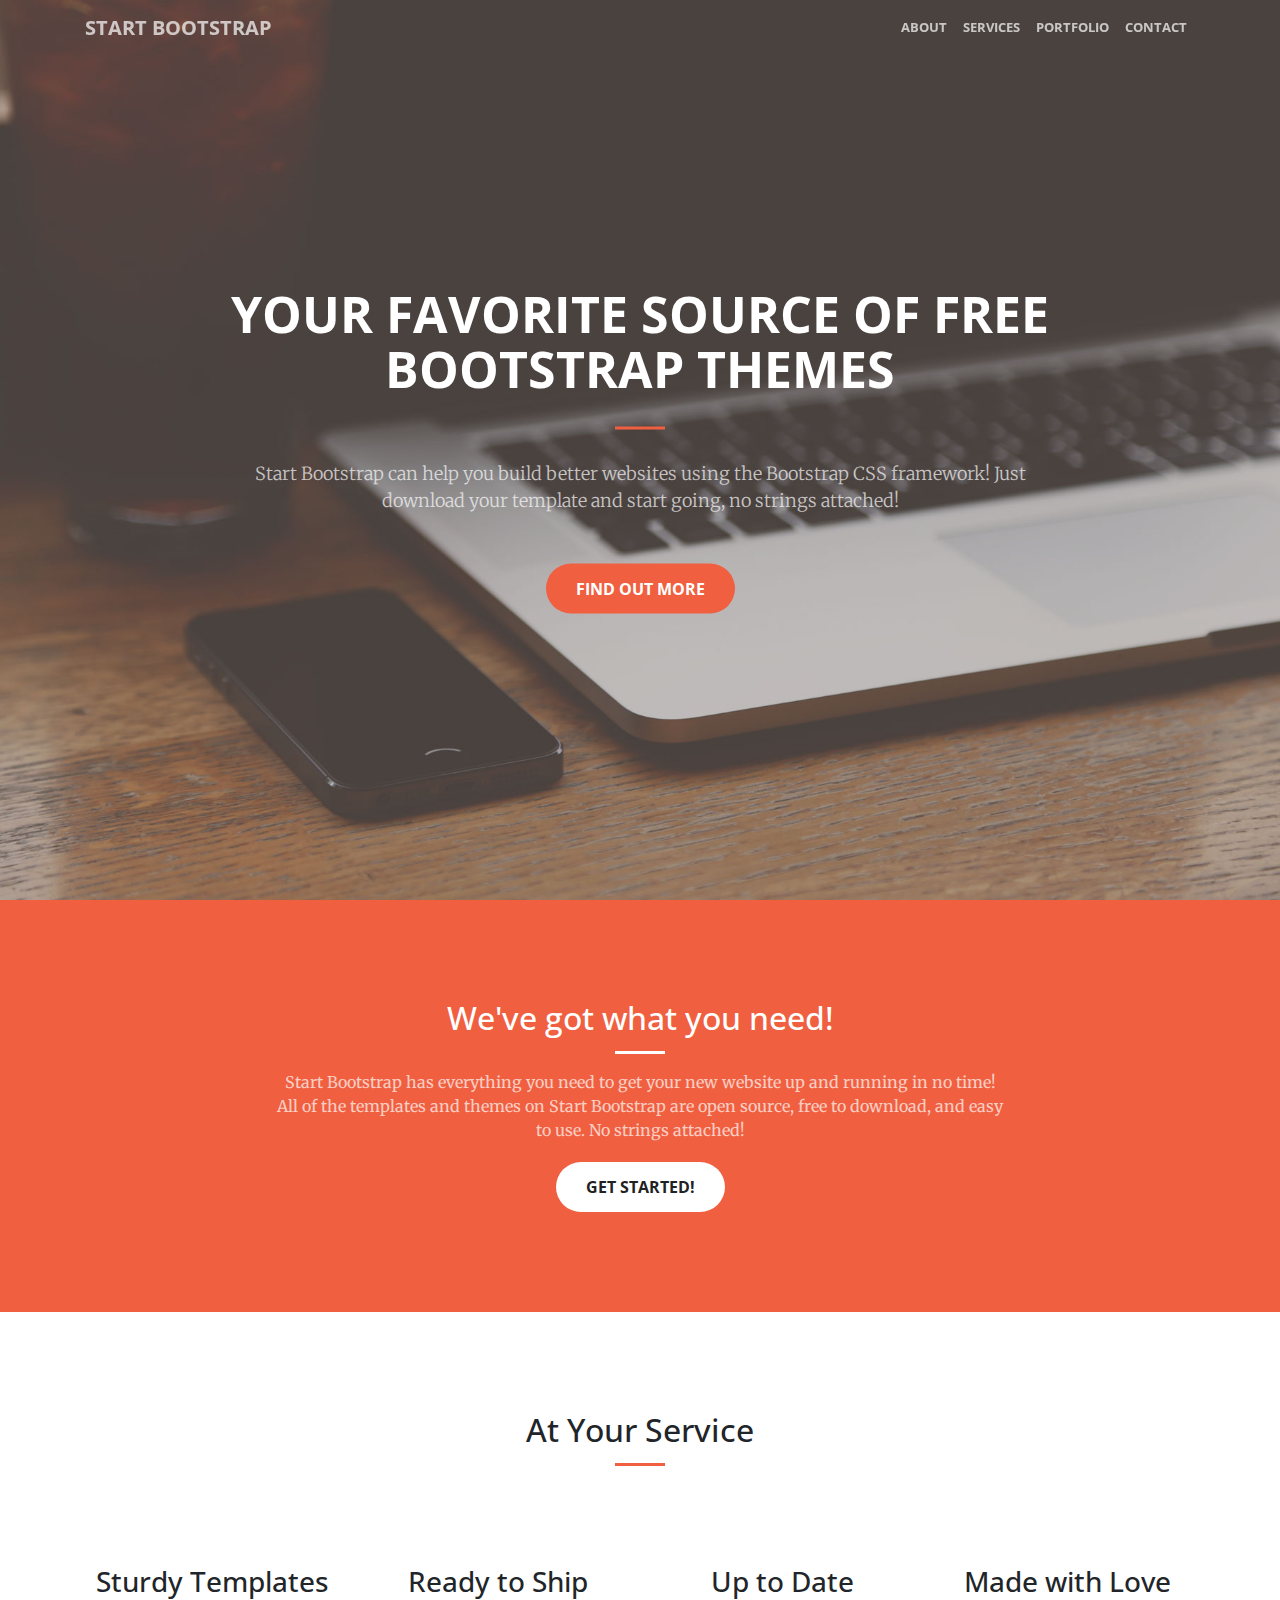
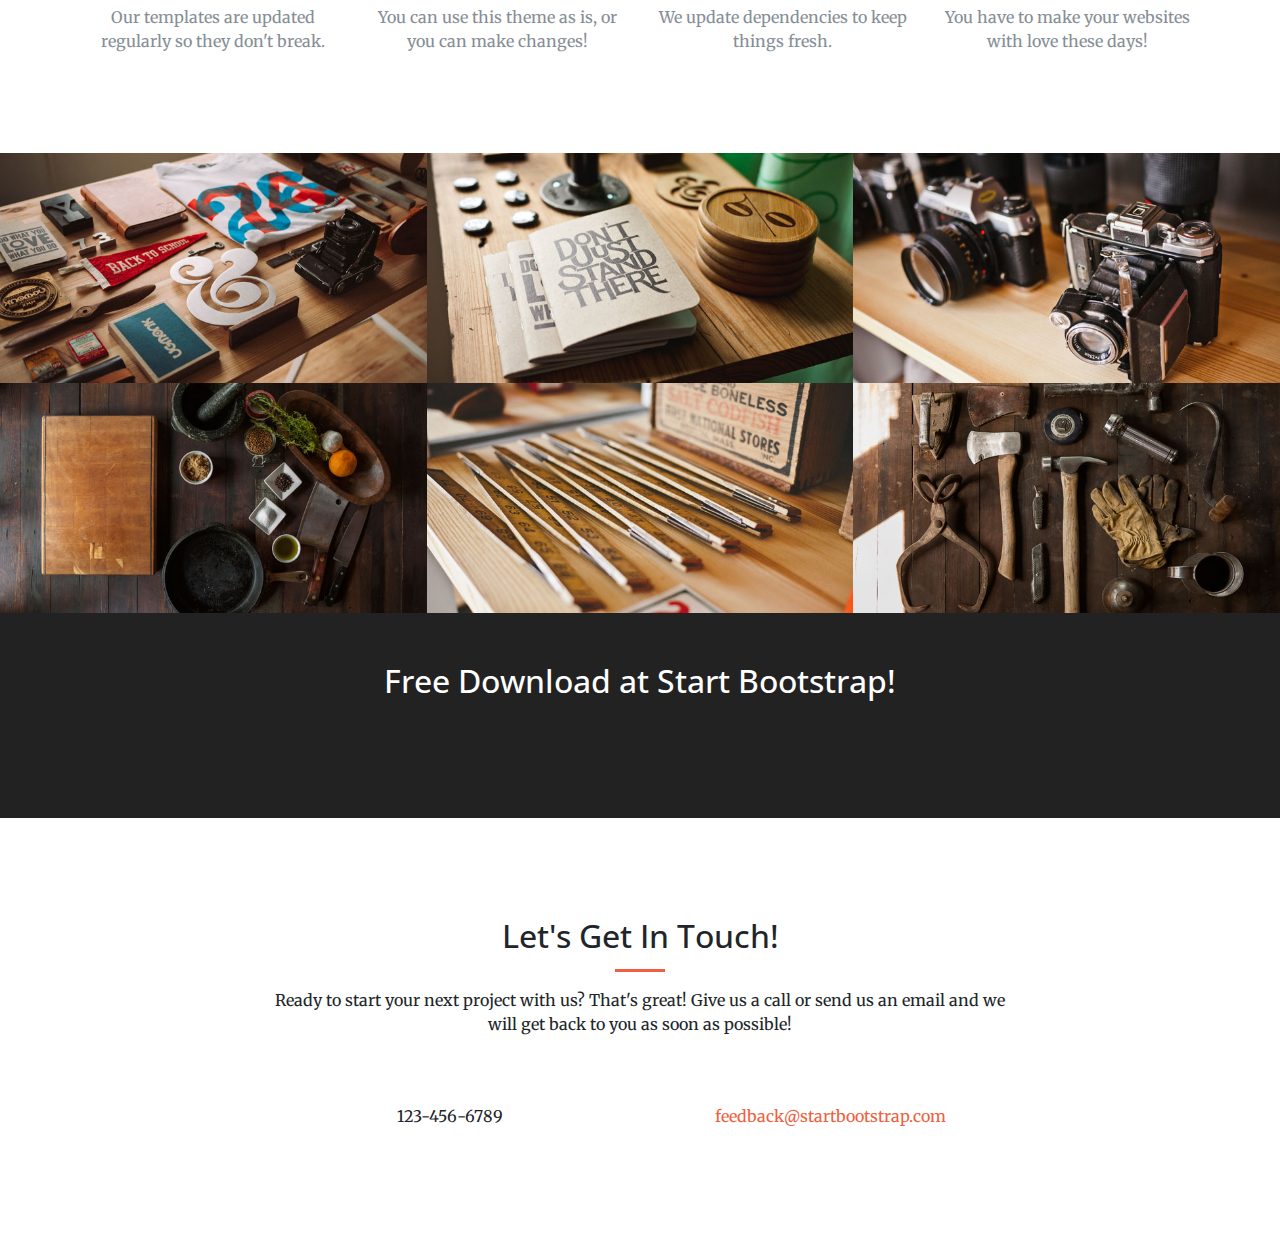
<file: index.html>
<!DOCTYPE html>
<html lang="en">

  <head>

    <meta charset="utf-8">
    <meta name="viewport" content="width=device-width, initial-scale=1, shrink-to-fit=no">
    <meta name="description" content="">
    <meta name="author" content="">

    <title>Creative - Start Bootstrap Theme</title>

    <!-- Bootstrap core CSS -->
    <link href="vendor/bootstrap/css/bootstrap.min.css" rel="stylesheet">

    <!-- Custom fonts for this template -->
    <link href="vendor/font-awesome/css/font-awesome.min.css" rel="stylesheet" type="text/css">
    <link href='https://fonts.googleapis.com/css?family=Open+Sans:300italic,400italic,600italic,700italic,800italic,400,300,600,700,800' rel='stylesheet' type='text/css'>
    <link href='https://fonts.googleapis.com/css?family=Merriweather:400,300,300italic,400italic,700,700italic,900,900italic' rel='stylesheet' type='text/css'>

    <!-- Plugin CSS -->
    <link href="vendor/magnific-popup/magnific-popup.css" rel="stylesheet">

    <!-- Custom styles for this template -->
    <link href="css/creative.min.css" rel="stylesheet">

  </head>

  <body id="page-top">

    <!-- Navigation -->
    <nav class="navbar navbar-expand-lg navbar-light fixed-top" id="mainNav">
      <div class="container">
        <a class="navbar-brand js-scroll-trigger" href="#page-top">Start Bootstrap</a>
        <button class="navbar-toggler navbar-toggler-right" type="button" data-toggle="collapse" data-target="#navbarResponsive" aria-controls="navbarResponsive" aria-expanded="false" aria-label="Toggle navigation">
          <span class="navbar-toggler-icon"></span>
        </button>
        <div class="collapse navbar-collapse" id="navbarResponsive">
          <ul class="navbar-nav ml-auto">
            <li class="nav-item">
              <a class="nav-link js-scroll-trigger" href="#about">About</a>
            </li>
            <li class="nav-item">
              <a class="nav-link js-scroll-trigger" href="#services">Services</a>
            </li>
            <li class="nav-item">
              <a class="nav-link js-scroll-trigger" href="#portfolio">Portfolio</a>
            </li>
            <li class="nav-item">
              <a class="nav-link js-scroll-trigger" href="#contact">Contact</a>
            </li>
          </ul>
        </div>
      </div>
    </nav>

    <header class="masthead">
      <div class="header-content">
        <div class="header-content-inner">
          <h1 id="homeHeading">Your Favorite Source of Free Bootstrap Themes</h1>
          <hr>
          <p>Start Bootstrap can help you build better websites using the Bootstrap CSS framework! Just download your template and start going, no strings attached!</p>
          <a class="btn btn-primary btn-xl js-scroll-trigger" href="#about">Find Out More</a>
        </div>
      </div>
    </header>

    <section class="bg-primary" id="about">
      <div class="container">
        <div class="row">
          <div class="col-lg-8 mx-auto text-center">
            <h2 class="section-heading text-white">We've got what you need!</h2>
            <hr class="light">
            <p class="text-faded">Start Bootstrap has everything you need to get your new website up and running in no time! All of the templates and themes on Start Bootstrap are open source, free to download, and easy to use. No strings attached!</p>
            <a class="btn btn-default btn-xl js-scroll-trigger" href="#services">Get Started!</a>
          </div>
        </div>
      </div>
    </section>

    <section id="services">
      <div class="container">
        <div class="row">
          <div class="col-lg-12 text-center">
            <h2 class="section-heading">At Your Service</h2>
            <hr class="primary">
          </div>
        </div>
      </div>
      <div class="container">
        <div class="row">
          <div class="col-lg-3 col-md-6 text-center">
            <div class="service-box">
              <i class="fa fa-4x fa-diamond text-primary sr-icons"></i>
              <h3>Sturdy Templates</h3>
              <p class="text-muted">Our templates are updated regularly so they don't break.</p>
            </div>
          </div>
          <div class="col-lg-3 col-md-6 text-center">
            <div class="service-box">
              <i class="fa fa-4x fa-paper-plane text-primary sr-icons"></i>
              <h3>Ready to Ship</h3>
              <p class="text-muted">You can use this theme as is, or you can make changes!</p>
            </div>
          </div>
          <div class="col-lg-3 col-md-6 text-center">
            <div class="service-box">
              <i class="fa fa-4x fa-newspaper-o text-primary sr-icons"></i>
              <h3>Up to Date</h3>
              <p class="text-muted">We update dependencies to keep things fresh.</p>
            </div>
          </div>
          <div class="col-lg-3 col-md-6 text-center">
            <div class="service-box">
              <i class="fa fa-4x fa-heart text-primary sr-icons"></i>
              <h3>Made with Love</h3>
              <p class="text-muted">You have to make your websites with love these days!</p>
            </div>
          </div>
        </div>
      </div>
    </section>

    <section class="p-0" id="portfolio">
      <div class="container-fluid">
        <div class="row no-gutter popup-gallery">
          <div class="col-lg-4 col-sm-6">
            <a class="portfolio-box" href="img/portfolio/fullsize/1.jpg">
              <img class="img-fluid" src="img/portfolio/thumbnails/1.jpg" alt="">
              <div class="portfolio-box-caption">
                <div class="portfolio-box-caption-content">
                  <div class="project-category text-faded">
                    Category
                  </div>
                  <div class="project-name">
                    Project Name
                  </div>
                </div>
              </div>
            </a>
          </div>
          <div class="col-lg-4 col-sm-6">
            <a class="portfolio-box" href="img/portfolio/fullsize/2.jpg">
              <img class="img-fluid" src="img/portfolio/thumbnails/2.jpg" alt="">
              <div class="portfolio-box-caption">
                <div class="portfolio-box-caption-content">
                  <div class="project-category text-faded">
                    Category
                  </div>
                  <div class="project-name">
                    Project Name
                  </div>
                </div>
              </div>
            </a>
          </div>
          <div class="col-lg-4 col-sm-6">
            <a class="portfolio-box" href="img/portfolio/fullsize/3.jpg">
              <img class="img-fluid" src="img/portfolio/thumbnails/3.jpg" alt="">
              <div class="portfolio-box-caption">
                <div class="portfolio-box-caption-content">
                  <div class="project-category text-faded">
                    Category
                  </div>
                  <div class="project-name">
                    Project Name
                  </div>
                </div>
              </div>
            </a>
          </div>
          <div class="col-lg-4 col-sm-6">
            <a class="portfolio-box" href="img/portfolio/fullsize/4.jpg">
              <img class="img-fluid" src="img/portfolio/thumbnails/4.jpg" alt="">
              <div class="portfolio-box-caption">
                <div class="portfolio-box-caption-content">
                  <div class="project-category text-faded">
                    Category
                  </div>
                  <div class="project-name">
                    Project Name
                  </div>
                </div>
              </div>
            </a>
          </div>
          <div class="col-lg-4 col-sm-6">
            <a class="portfolio-box" href="img/portfolio/fullsize/5.jpg">
              <img class="img-fluid" src="img/portfolio/thumbnails/5.jpg" alt="">
              <div class="portfolio-box-caption">
                <div class="portfolio-box-caption-content">
                  <div class="project-category text-faded">
                    Category
                  </div>
                  <div class="project-name">
                    Project Name
                  </div>
                </div>
              </div>
            </a>
          </div>
          <div class="col-lg-4 col-sm-6">
            <a class="portfolio-box" href="img/portfolio/fullsize/6.jpg">
              <img class="img-fluid" src="img/portfolio/thumbnails/6.jpg" alt="">
              <div class="portfolio-box-caption">
                <div class="portfolio-box-caption-content">
                  <div class="project-category text-faded">
                    Category
                  </div>
                  <div class="project-name">
                    Project Name
                  </div>
                </div>
              </div>
            </a>
          </div>
        </div>
      </div>
    </section>

    <div class="call-to-action bg-dark">
      <div class="container text-center">
        <h2>Free Download at Start Bootstrap!</h2>
        <a class="btn btn-default btn-xl sr-button" href="http://startbootstrap.com/template-overviews/creative/">Download Now!</a>
      </div>
    </div>

    <section id="contact">
      <div class="container">
        <div class="row">
          <div class="col-lg-8 mx-auto text-center">
            <h2 class="section-heading">Let's Get In Touch!</h2>
            <hr class="primary">
            <p>Ready to start your next project with us? That's great! Give us a call or send us an email and we will get back to you as soon as possible!</p>
          </div>
        </div>
        <div class="row">
          <div class="col-lg-4 ml-auto text-center">
            <i class="fa fa-phone fa-3x sr-contact"></i>
            <p>123-456-6789</p>
          </div>
          <div class="col-lg-4 mr-auto text-center">
            <i class="fa fa-envelope-o fa-3x sr-contact"></i>
            <p>
              <a href="mailto:your-email@your-domain.com">feedback@startbootstrap.com</a>
            </p>
          </div>
        </div>
      </div>
    </section>

    <!-- Bootstrap core JavaScript -->
    <script src="vendor/jquery/jquery.min.js"></script>
    <script src="vendor/popper/popper.min.js"></script>
    <script src="vendor/bootstrap/js/bootstrap.min.js"></script>

    <!-- Plugin JavaScript -->
    <script src="vendor/jquery-easing/jquery.easing.min.js"></script>
    <script src="vendor/scrollreveal/scrollreveal.min.js"></script>
    <script src="vendor/magnific-popup/jquery.magnific-popup.min.js"></script>

    <!-- Custom scripts for this template -->
    <script src="js/creative.min.js"></script>

  </body>

</html>
</file>
<file: css/creative.min.css>
/*!
 * Start Bootstrap - Createive v4.0.0-beta (http://startbootstrap.com/template-overviews/creative)
 * Copyright 2013-2017 Start Bootstrap
 * Licensed under MIT (https://github.com/BlackrockDigital/startbootstrap-creative/blob/master/LICENSE)
 */body,html{width:100%;height:100%}body{font-family:Merriweather,'Helvetica Neue',Arial,sans-serif}hr{max-width:50px;border-width:3px;border-color:#f05f40}hr.light{border-color:#fff}a{color:#f05f40;-webkit-transition:all .2s;-moz-transition:all .2s;transition:all .2s}a:focus,a:hover{color:#f05f40}h1,h2,h3,h4,h5,h6{font-family:'Open Sans','Helvetica Neue',Arial,sans-serif}p{font-size:16px;line-height:1.5;margin-bottom:20px}.bg-primary{background-color:#f05f40!important}.bg-dark{color:#fff;background-color:#222!important}.text-faded{color:rgba(255,255,255,.7)}section{padding:100px 0}.section-heading{margin-top:0}::-moz-selection{color:#fff;background:#222;text-shadow:none}::selection{color:#fff;background:#222;text-shadow:none}img::selection{color:#fff;background:0 0}img::-moz-selection{color:#fff;background:0 0}body{-webkit-tap-highlight-color:#222}#mainNav{border-color:rgba(34,34,34,.05);background-color:#fff;font-family:'Open Sans','Helvetica Neue',Arial,sans-serif;-webkit-transition:all .2s;-moz-transition:all .2s;transition:all .2s}#mainNav .navbar-brand{font-weight:700;text-transform:uppercase;color:#f05f40;font-family:'Open Sans','Helvetica Neue',Arial,sans-serif}#mainNav .navbar-brand:focus,#mainNav .navbar-brand:hover{color:#f05f40}#mainNav .navbar-toggle{font-size:12px;font-weight:700;text-transform:uppercase;color:#222}#mainNav .navbar-nav>li.nav-item>a.nav-link,#mainNav .navbar-nav>li.nav-item>a.nav-link:focus{font-size:13px;font-weight:700;text-transform:uppercase;color:#222}#mainNav .navbar-nav>li.nav-item>a.nav-link:focus:hover,#mainNav .navbar-nav>li.nav-item>a.nav-link:hover{color:#f05f40}#mainNav .navbar-nav>li.nav-item>a.nav-link.active,#mainNav .navbar-nav>li.nav-item>a.nav-link:focus.active{color:#f05f40!important;background-color:transparent}#mainNav .navbar-nav>li.nav-item>a.nav-link.active:hover,#mainNav .navbar-nav>li.nav-item>a.nav-link:focus.active:hover{background-color:transparent}@media (min-width:992px){#mainNav{border-color:rgba(255,255,255,.3);background-color:transparent}#mainNav .navbar-brand{color:rgba(255,255,255,.7)}#mainNav .navbar-brand:focus,#mainNav .navbar-brand:hover{color:#fff}#mainNav .navbar-nav>li.nav-item>a.nav-link,#mainNav .navbar-nav>li.nav-item>a.nav-link:focus{color:rgba(255,255,255,.7)}#mainNav .navbar-nav>li.nav-item>a.nav-link:focus:hover,#mainNav .navbar-nav>li.nav-item>a.nav-link:hover{color:#fff}#mainNav.navbar-shrink{border-color:rgba(34,34,34,.05);background-color:#fff}#mainNav.navbar-shrink .navbar-brand{font-size:16px;color:#f05f40}#mainNav.navbar-shrink .navbar-brand:focus,#mainNav.navbar-shrink .navbar-brand:hover{color:#f05f40}#mainNav.navbar-shrink .navbar-nav>li.nav-item>a.nav-link,#mainNav.navbar-shrink .navbar-nav>li.nav-item>a.nav-link:focus{color:#222}#mainNav.navbar-shrink .navbar-nav>li.nav-item>a.nav-link:focus:hover,#mainNav.navbar-shrink .navbar-nav>li.nav-item>a.nav-link:hover{color:#f05f40}}header.masthead{position:relative;width:100%;min-height:auto;text-align:center;color:#fff;background-image:url(../img/header.jpg);background-position:center;-webkit-background-size:cover;-moz-background-size:cover;-o-background-size:cover;background-size:cover}header.masthead .header-content{position:relative;width:100%;padding:150px 15px 100px;text-align:center}header.masthead .header-content .header-content-inner h1{font-size:30px;font-weight:700;margin-top:0;margin-bottom:0;text-transform:uppercase}header.masthead .header-content .header-content-inner hr{margin:30px auto}header.masthead .header-content .header-content-inner p{font-size:16px;font-weight:300;margin-bottom:50px;color:rgba(255,255,255,.7)}@media (min-width:768px){header.masthead{height:100%;min-height:600px}header.masthead .header-content{position:absolute;top:50%;padding:0 50px;-webkit-transform:translateY(-50%);-ms-transform:translateY(-50%);transform:translateY(-50%)}header.masthead .header-content .header-content-inner{max-width:1000px;margin-right:auto;margin-left:auto}header.masthead .header-content .header-content-inner h1{font-size:50px}header.masthead .header-content .header-content-inner p{font-size:18px;max-width:80%;margin-right:auto;margin-left:auto}}.service-box{max-width:400px;margin:50px auto 0}@media (min-width:992px){.service-box{margin:20px auto 0}}.service-box p{margin-bottom:0}.portfolio-box{position:relative;display:block;max-width:650px;margin:0 auto}.portfolio-box .portfolio-box-caption{position:absolute;bottom:0;display:block;width:100%;height:100%;text-align:center;opacity:0;color:#fff;background:rgba(240,95,64,.9);-webkit-transition:all .2s;-moz-transition:all .2s;transition:all .2s}.portfolio-box .portfolio-box-caption .portfolio-box-caption-content{position:absolute;top:50%;width:100%;transform:translateY(-50%);text-align:center}.portfolio-box .portfolio-box-caption .portfolio-box-caption-content .project-category,.portfolio-box .portfolio-box-caption .portfolio-box-caption-content .project-name{padding:0 15px;font-family:'Open Sans','Helvetica Neue',Arial,sans-serif}.portfolio-box .portfolio-box-caption .portfolio-box-caption-content .project-category{font-size:14px;font-weight:600;text-transform:uppercase}.portfolio-box .portfolio-box-caption .portfolio-box-caption-content .project-name{font-size:18px}.portfolio-box:hover .portfolio-box-caption{opacity:1}.portfolio-box:focus{outline:0}@media (min-width:768px){.portfolio-box .portfolio-box-caption .portfolio-box-caption-content .project-category{font-size:16px}.portfolio-box .portfolio-box-caption .portfolio-box-caption-content .project-name{font-size:22px}}.call-to-action{padding:50px 0}.call-to-action h2{margin:0 auto 20px}.text-primary{color:#f05f40!important}.no-gutter>[class*=col-]{padding-right:0;padding-left:0}.btn-default{color:#222;border-color:#fff;background-color:#fff}.btn-default.focus,.btn-default:focus{color:#222;border-color:#bfbfbf;background-color:#e6e6e6}.btn-default:hover{color:#222;border-color:#e0e0e0;background-color:#e6e6e6}.btn-default.active,.btn-default:active,.open>.btn-default.dropdown-toggle{color:#222;border-color:#e0e0e0;background-color:#e6e6e6}.btn-default.active.focus,.btn-default.active:focus,.btn-default.active:hover,.btn-default:active.focus,.btn-default:active:focus,.btn-default:active:hover,.open>.btn-default.dropdown-toggle.focus,.open>.btn-default.dropdown-toggle:focus,.open>.btn-default.dropdown-toggle:hover{color:#222;border-color:#bfbfbf;background-color:#d4d4d4}.btn-default.active,.btn-default:active,.open>.btn-default.dropdown-toggle{background-image:none}.btn-default.disabled.focus,.btn-default.disabled:focus,.btn-default.disabled:hover,.btn-default[disabled].focus,.btn-default[disabled]:focus,.btn-default[disabled]:hover,fieldset[disabled] .btn-default.focus,fieldset[disabled] .btn-default:focus,fieldset[disabled] .btn-default:hover{border-color:#fff;background-color:#fff}.btn-default .badge{color:#fff;background-color:#222}.btn-primary{color:#fff;border-color:#f05f40;background-color:#f05f40}.btn-primary.focus,.btn-primary:focus{color:#fff;border-color:#a4270d;background-color:#eb3812}.btn-primary:hover{color:#fff;border-color:#e13612;background-color:#eb3812}.btn-primary.active,.btn-primary:active,.open>.btn-primary.dropdown-toggle{color:#fff;border-color:#e13612;background-color:#eb3812}.btn-primary.active.focus,.btn-primary.active:focus,.btn-primary.active:hover,.btn-primary:active.focus,.btn-primary:active:focus,.btn-primary:active:hover,.open>.btn-primary.dropdown-toggle.focus,.open>.btn-primary.dropdown-toggle:focus,.open>.btn-primary.dropdown-toggle:hover{color:#fff;border-color:#a4270d;background-color:#c93110}.btn-primary.active,.btn-primary:active,.open>.btn-primary.dropdown-toggle{background-image:none}.btn-primary.disabled.focus,.btn-primary.disabled:focus,.btn-primary.disabled:hover,.btn-primary[disabled].focus,.btn-primary[disabled]:focus,.btn-primary[disabled]:hover,fieldset[disabled] .btn-primary.focus,fieldset[disabled] .btn-primary:focus,fieldset[disabled] .btn-primary:hover{border-color:#f05f40;background-color:#f05f40}.btn-primary .badge{color:#f05f40;background-color:#fff}.btn{font-weight:700;text-transform:uppercase;border:none;border-radius:300px;font-family:'Open Sans','Helvetica Neue',Arial,sans-serif}.btn-xl{padding:15px 30px}
</file>
